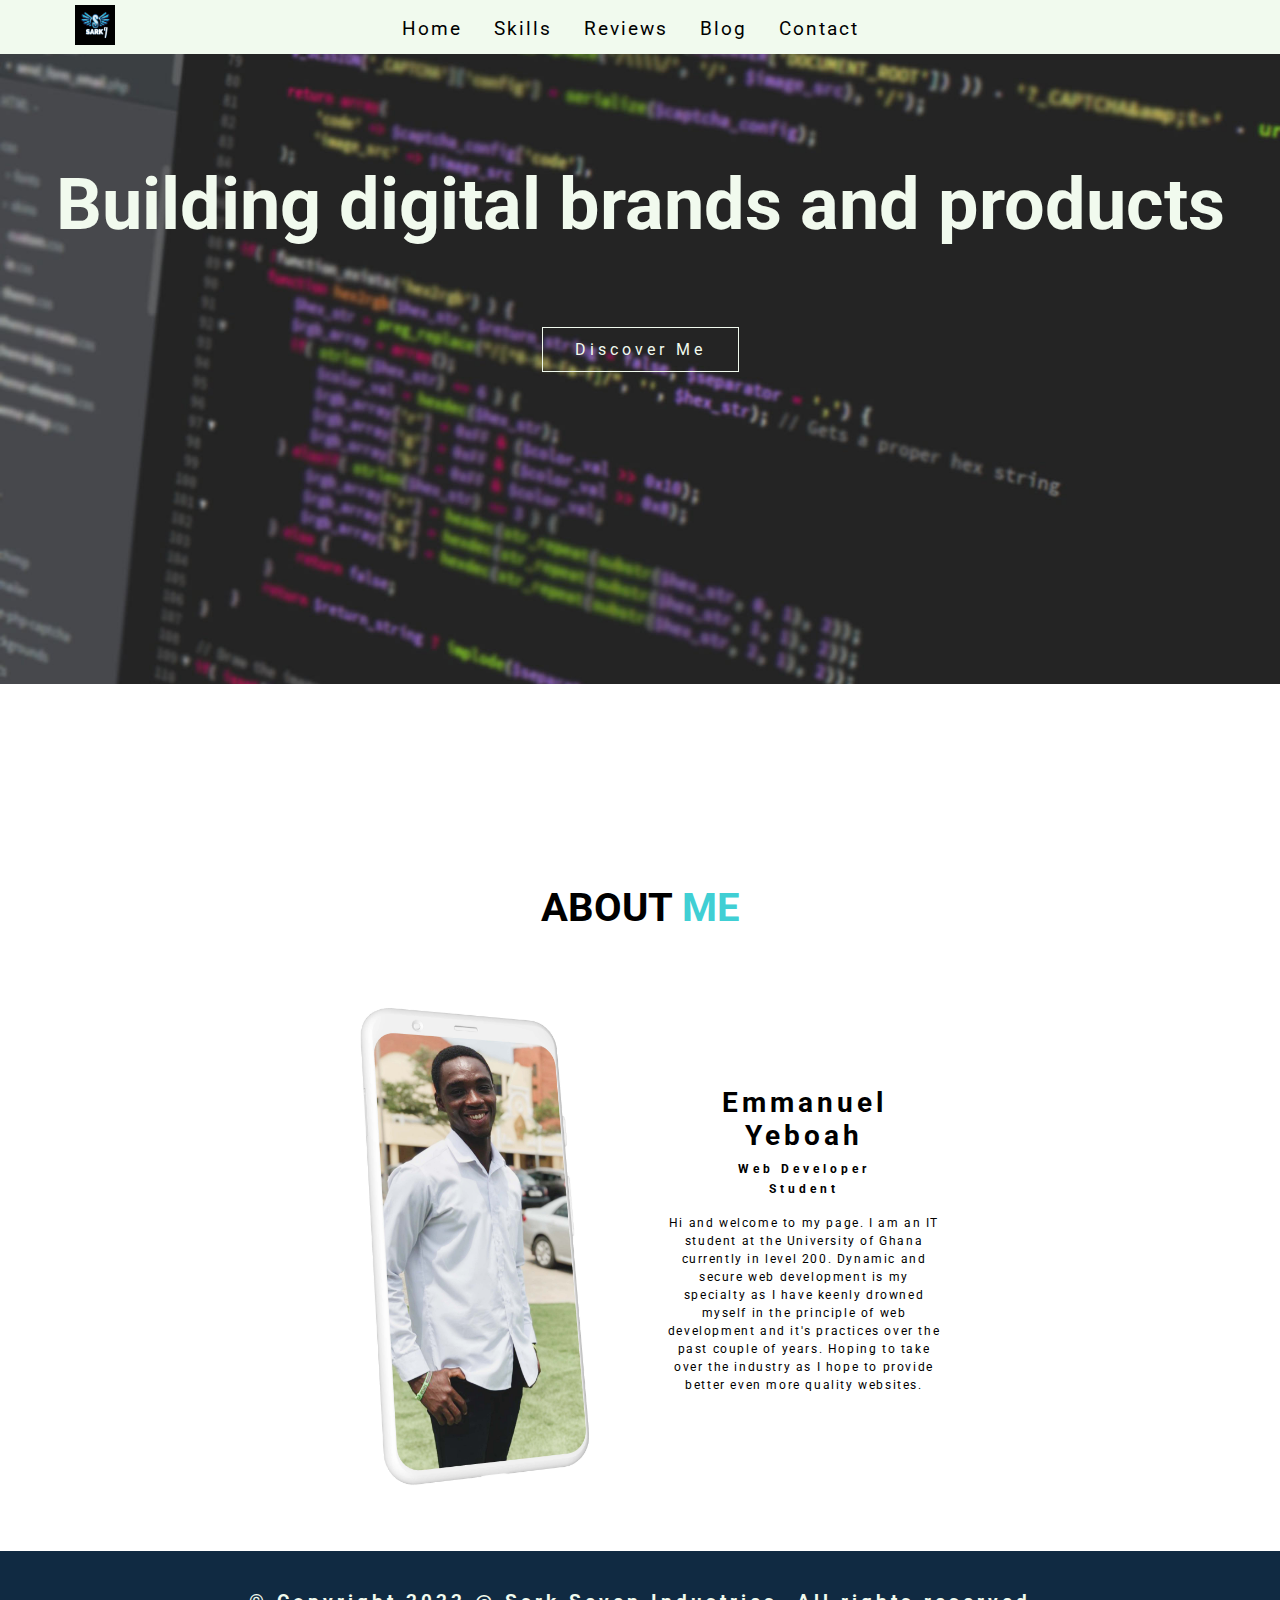
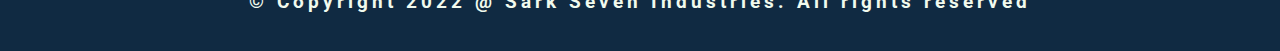
<file: index.html>
<!-- @format -->

<!DOCTYPE html>
<html lang="en">
	<head>
		<meta charset="UTF-8" />
		<meta http-equiv="X-UA-Compatible" content="IE=edge" />
		<meta name="viewport" content="width=device-width, initial-scale=1.0" />
		<link
			rel="stylesheet"
			href="https://cdnjs.cloudflare.com/ajax/libs/font-awesome/4.7.0/css/font-awesome.min.css"
		/>
		<link rel="stylesheet" href="style.css" />
		<link rel="preconnect" href="https://fonts.googleapis.com" />
		<link rel="preconnect" href="https://fonts.gstatic.com" crossorigin />
		<link
			href="https://fonts.googleapis.com/css2?family=Roboto:ital,wght@0,300;0,400;0,500;0,700;1,300;1,400;1,500&display=swap"
			rel="stylesheet"
		/>
		<title>Home Page</title>
	</head>
	<body>
		<header class="main hide-main" id="header">
			<div class="logo-tag">
				<a href="">
					<img class="logo" src="./assets/navimg.jpg" alt="logo" />
				</a>
			</div>
			<div class="nav-menu">
				<ul class="hidden show">
					<li class="navBtn"><a href="home.html">Home</a></li>
					<li class="navBtn"><a href="skills.html">Skills</a></li>
					<li class="navBtn"><a href="reviews.html">Reviews</a></li>
					<li class="navBtn"><a href="blog.html">Blog</a></li>
					<li class="navBtn"><a href="contact.html">Contact</a></li>
				</ul>
			</div>
			<div class="menu-btn">
				<!-- <i
					class="fa fa-times"
					style="font-size: x-large"
					aria-hidden="true"
				></i> -->
				<i class="fa fa-bars" style="font-size: 2em" aria-hidden="true"></i>
			</div>
		</header>
		<main>
			<section class="brand">
				<h1>Building digital brands and products</h1>
				<a href="#me" class="action">discover me </a>
			</section>
		</main>
		<section>
			<h2 id="me">about <span style="color: hsla(182, 63%, 54%)">me</span></h2>
			<article class="avatar">
				<div class="picture">
					<img src="assets/me.jpg" alt="picture" />
				</div>
				<div class="info">
					<h3>Emmanuel Yeboah</h3>
					<h4>Web Developer</h4>
					<h4>Student</h4>
					<p>
						Hi and welcome to my page. I am an IT student at the University of
						Ghana currently in level 200. Dynamic and secure web development is
						my specialty as I have keenly drowned myself in the principle of web
						development and it's practices over the past couple of years. Hoping
						to take over the industry as I hope to provide better even more
						quality websites.
					</p>
				</div>
			</article>
		</section>
		<footer>
			<p>&copy; Copyright 2022 @ Sark Seven Industries. All rights reserved</p>
		</footer>
	</body>
</html>
</file>
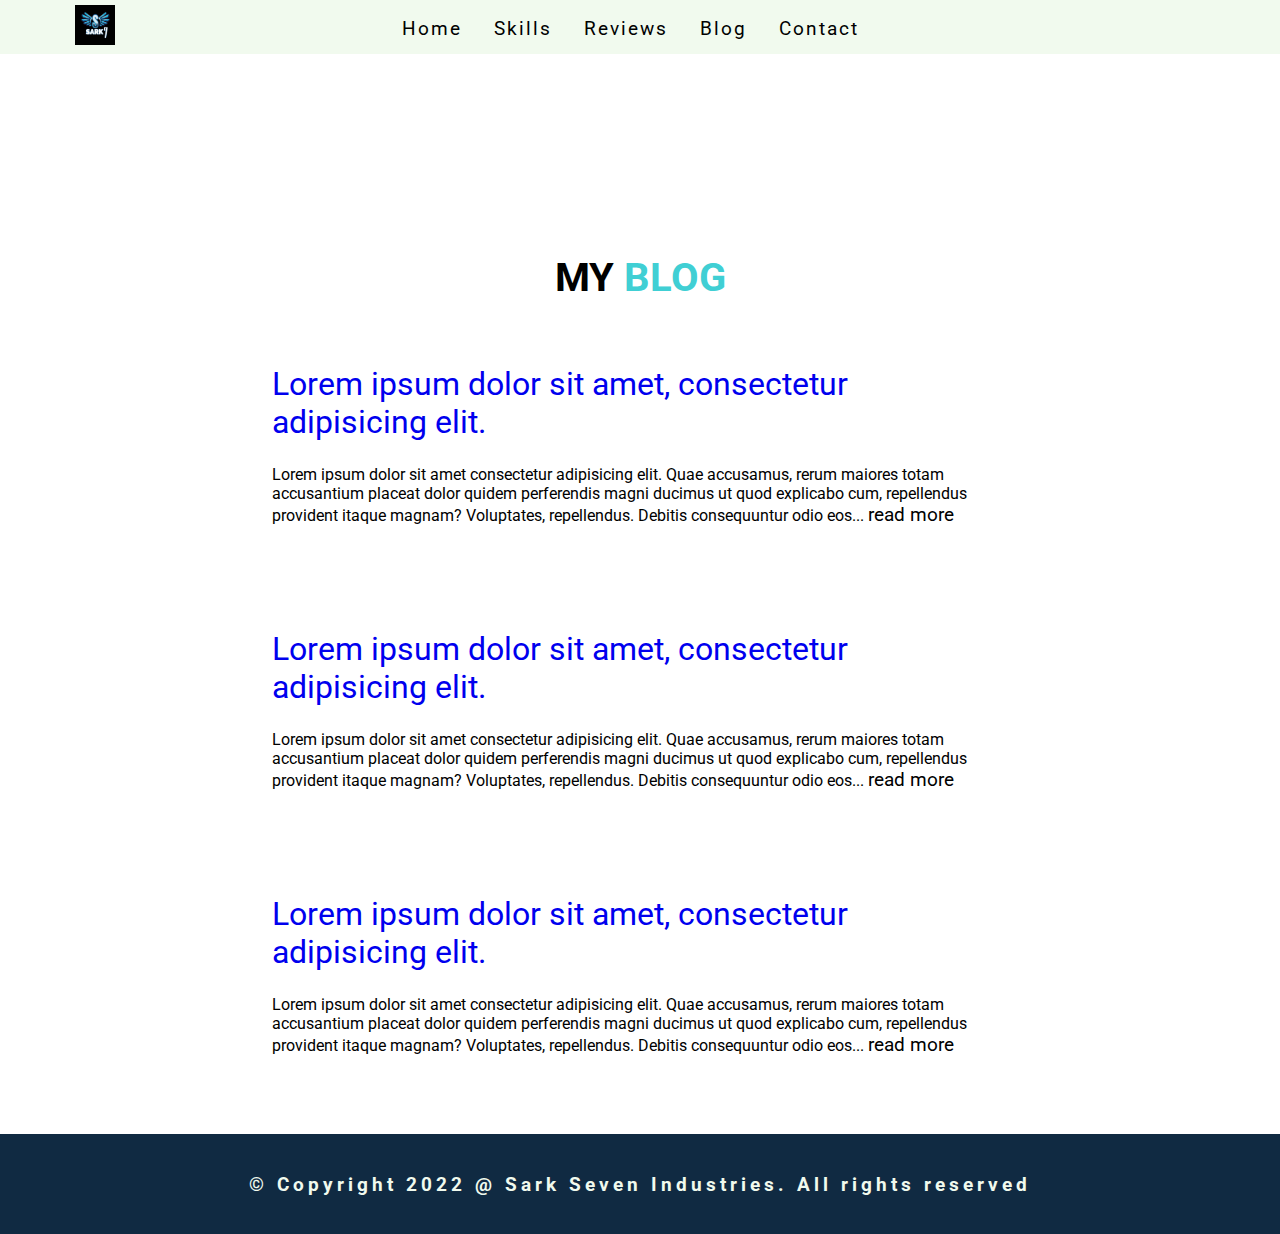
<file: blog.html>
<!-- @format -->

<!DOCTYPE html>
<html lang="en">
	<head>
		<meta charset="UTF-8" />
		<meta http-equiv="X-UA-Compatible" content="IE=edge" />
		<meta name="viewport" content="width=device-width, initial-scale=1.0" />
		<link rel="stylesheet" href="style.css" />
		<link rel="preconnect" href="https://fonts.googleapis.com" />
		<link rel="preconnect" href="https://fonts.gstatic.com" crossorigin />
		<link
			href="https://fonts.googleapis.com/css2?family=Roboto:ital,wght@0,300;0,400;0,500;0,700;1,300;1,400;1,500&display=swap"
			rel="stylesheet"
		/>
		<link
			rel="stylesheet"
			href="https://cdnjs.cloudflare.com/ajax/libs/font-awesome/4.7.0/css/font-awesome.min.css"
		/>
		<title>My Blog</title>
	</head>
	<body>
		<header class="main hide-main" id="header">
			<div class="logo-tag">
				<a href="">
					<img class="logo" src="./assets/navimg.jpg" alt="logo" />
				</a>
			</div>
			<div class="nav-menu">
				<ul class="hidden show">
					<li class="navBtn"><a href="index.html">Home</a></li>
					<li class="navBtn"><a href="skills.html">Skills</a></li>
					<li class="navBtn"><a href="reviews.html">Reviews</a></li>
					<li class="navBtn"><a href="blog.html">Blog</a></li>
					<li class="navBtn"><a href="contact.html">Contact</a></li>
				</ul>
			</div>

			<div class="menu-btn">
				<!-- <i
					class="fa fa-times"
					style="font-size: x-large"
					aria-hidden="true"
				></i> -->
				<i class="fa fa-bars" style="font-size: 2em" aria-hidden="true"></i>
			</div>
		</header>
		<section>
			<h2 id="me">my <span style="color: hsla(182, 63%, 54%)">blog</span></h2>
			<article class="post">
				<a href="#"
					>Lorem ipsum dolor sit amet, consectetur adipisicing elit.</a
				>
				<p>
					Lorem ipsum dolor sit amet consectetur adipisicing elit. Quae
					accusamus, rerum maiores totam accusantium placeat dolor quidem
					perferendis magni ducimus ut quod explicabo cum, repellendus provident
					itaque magnam? Voluptates, repellendus. Debitis consequuntur odio
					eos...
					<span style="cursor: pointer; font-size: 1.2rem">read more</span>
				</p>
			</article>
			<article class="post">
				<a href="#"
					>Lorem ipsum dolor sit amet, consectetur adipisicing elit.</a
				>
				<p>
					Lorem ipsum dolor sit amet consectetur adipisicing elit. Quae
					accusamus, rerum maiores totam accusantium placeat dolor quidem
					perferendis magni ducimus ut quod explicabo cum, repellendus provident
					itaque magnam? Voluptates, repellendus. Debitis consequuntur odio
					eos...
					<span style="cursor: pointer; font-size: 1.2rem">read more</span>
				</p>
			</article>
			<article class="post">
				<a href="#"
					>Lorem ipsum dolor sit amet, consectetur adipisicing elit.</a
				>
				<p>
					Lorem ipsum dolor sit amet consectetur adipisicing elit. Quae
					accusamus, rerum maiores totam accusantium placeat dolor quidem
					perferendis magni ducimus ut quod explicabo cum, repellendus provident
					itaque magnam? Voluptates, repellendus. Debitis consequuntur odio
					eos...
					<span style="cursor: pointer; font-size: 1.2rem">read more</span>
				</p>
			</article>
		</section>
		<footer>
			<p>&copy; Copyright 2022 @ Sark Seven Industries. All rights reserved</p>
		</footer>
	</body>
</html>
</file>
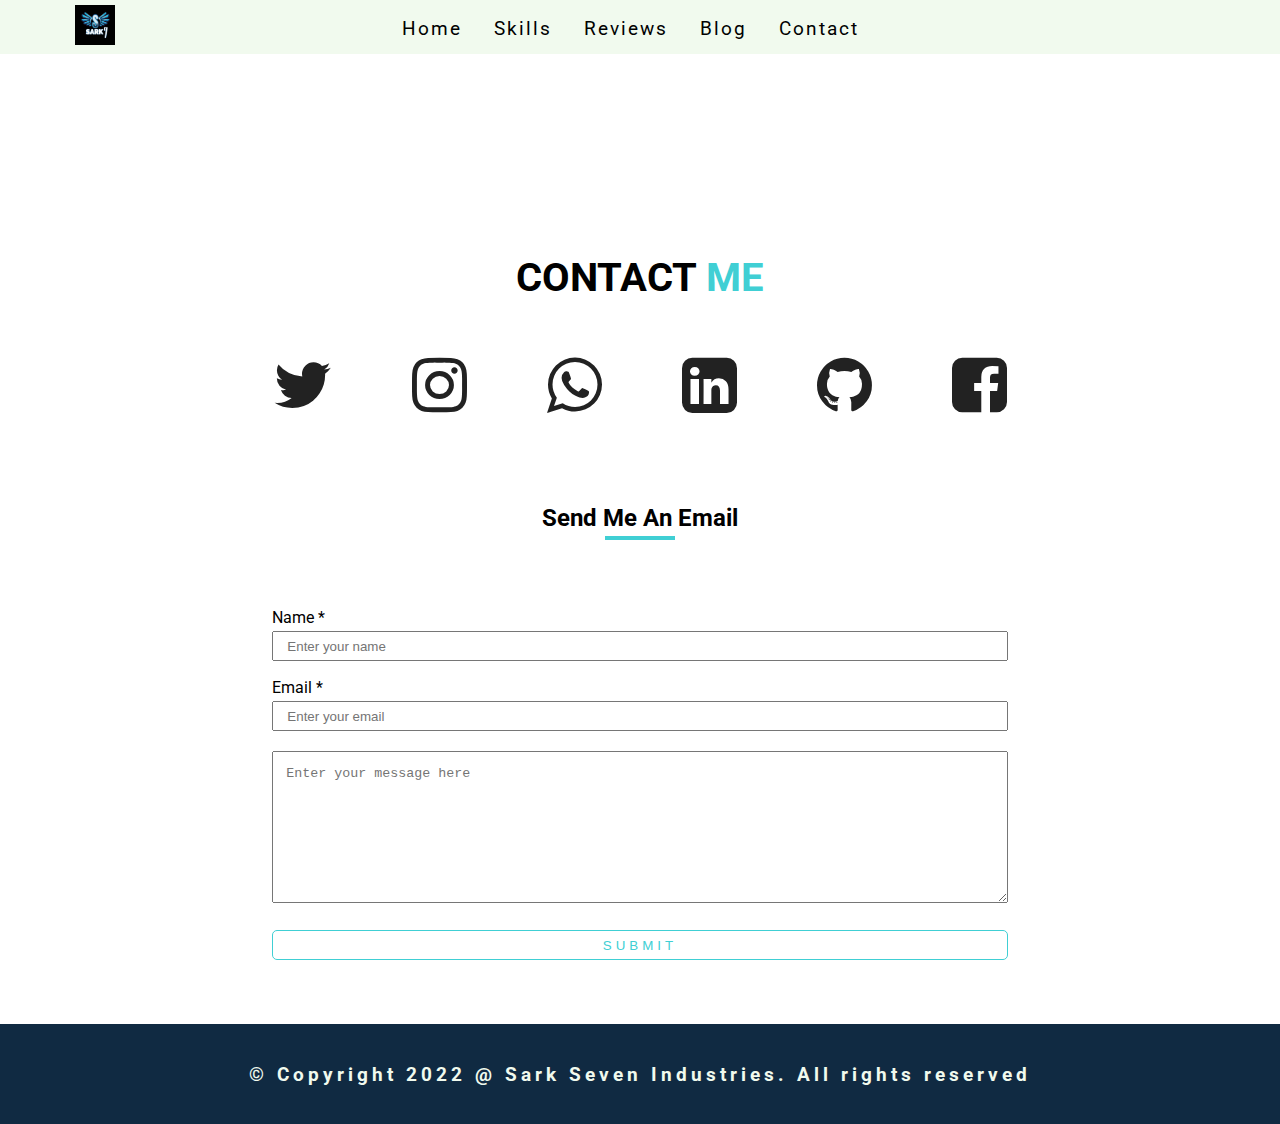
<file: contact.html>
<!-- @format -->

<!DOCTYPE html>
<html lang="en">
	<head>
		<meta charset="UTF-8" />
		<meta http-equiv="X-UA-Compatible" content="IE=edge" />
		<meta name="viewport" content="width=device-width, initial-scale=1.0" />
		<link rel="stylesheet" href="style.css" />
		<link rel="preconnect" href="https://fonts.googleapis.com" />
		<link rel="preconnect" href="https://fonts.gstatic.com" crossorigin />
		<link
			href="https://fonts.googleapis.com/css2?family=Roboto:ital,wght@0,300;0,400;0,500;0,700;1,300;1,400;1,500&display=swap"
			rel="stylesheet"
		/>
		<link
			rel="stylesheet"
			href="https://cdnjs.cloudflare.com/ajax/libs/font-awesome/4.7.0/css/font-awesome.min.css"
		/>
		<title>Contact Me</title>
	</head>
	<body>
		<header class="main hide-main" id="header">
			<div class="logo-tag">
				<a href="">
					<img class="logo" src="./assets/navimg.jpg" alt="logo" />
				</a>
			</div>
			<div class="nav-menu">
				<ul class="hidden show">
					<li class="navBtn"><a href="index.html">Home</a></li>
					<li class="navBtn"><a href="skills.html">Skills</a></li>
					<li class="navBtn"><a href="reviews.html">Reviews</a></li>
					<li class="navBtn"><a href="blog.html">Blog</a></li>
					<li class="navBtn"><a href="contact.html">Contact</a></li>
				</ul>
			</div>

			<div class="menu-btn">
				<!-- <i
					class="fa fa-times"
					style="font-size: x-large"
					aria-hidden="true"
				></i> -->
				<i class="fa fa-bars" style="font-size: 2em" aria-hidden="true"></i>
			</div>
		</header>
		<section>
			<h2 id="me">
				contact <span style="color: hsla(182, 63%, 54%)">me</span>
			</h2>
			<div class="socials">
				<a href="https://twitter.com/Icha_sanchez" class="icon"
					><i class="fa fa-twitter" aria-hidden="true"></i
				></a>

				<a href="" class="icon"
					><i class="ig fa fa-instagram" aria-hidden="true"></i
				></a>

				<a href="https://wa.me/qr/B6F2T2EL66END1" class="icon"
					><i class="fa fa-whatsapp" aria-hidden="true"></i
				></a>

				<a
					href="https://www.linkedin.com/in/emmanuel-yeboah-583889209/"
					class="icon"
					><i class="fa fa-linkedin-square" aria-hidden="true"></i
				></a>

				<a href="https://github.com/IchaCoder " class="icon"
					><i class="fa fa-github" aria-hidden="true"></i
				></a>

				<a href="https://web.facebook.com/ichabord.yeboah/" class="icon"
					><i class="fa fa-facebook-square" aria-hidden="true"></i
				></a>
			</div>
		</section>
		<section class="email-form">
			<div>
				<h3>Send me an email</h3>
				<div class="underline"></div>
			</div>
			<form>
				<label for="name">Name *</label>
				<input type="text" name="name" placeholder="Enter your name" />
				<label for="email">Email *</label>
				<input type="email" name="email" placeholder="Enter your email" />
				<textarea
					name=""
					placeholder="Enter your message here"
					colss="30"
					rows="10"
				></textarea>
				<button type="submit">submit</button>
			</form>
		</section>
		<footer>
			<p>&copy; Copyright 2022 @ Sark Seven Industries. All rights reserved</p>
		</footer>
	</body>
</html>
</file>
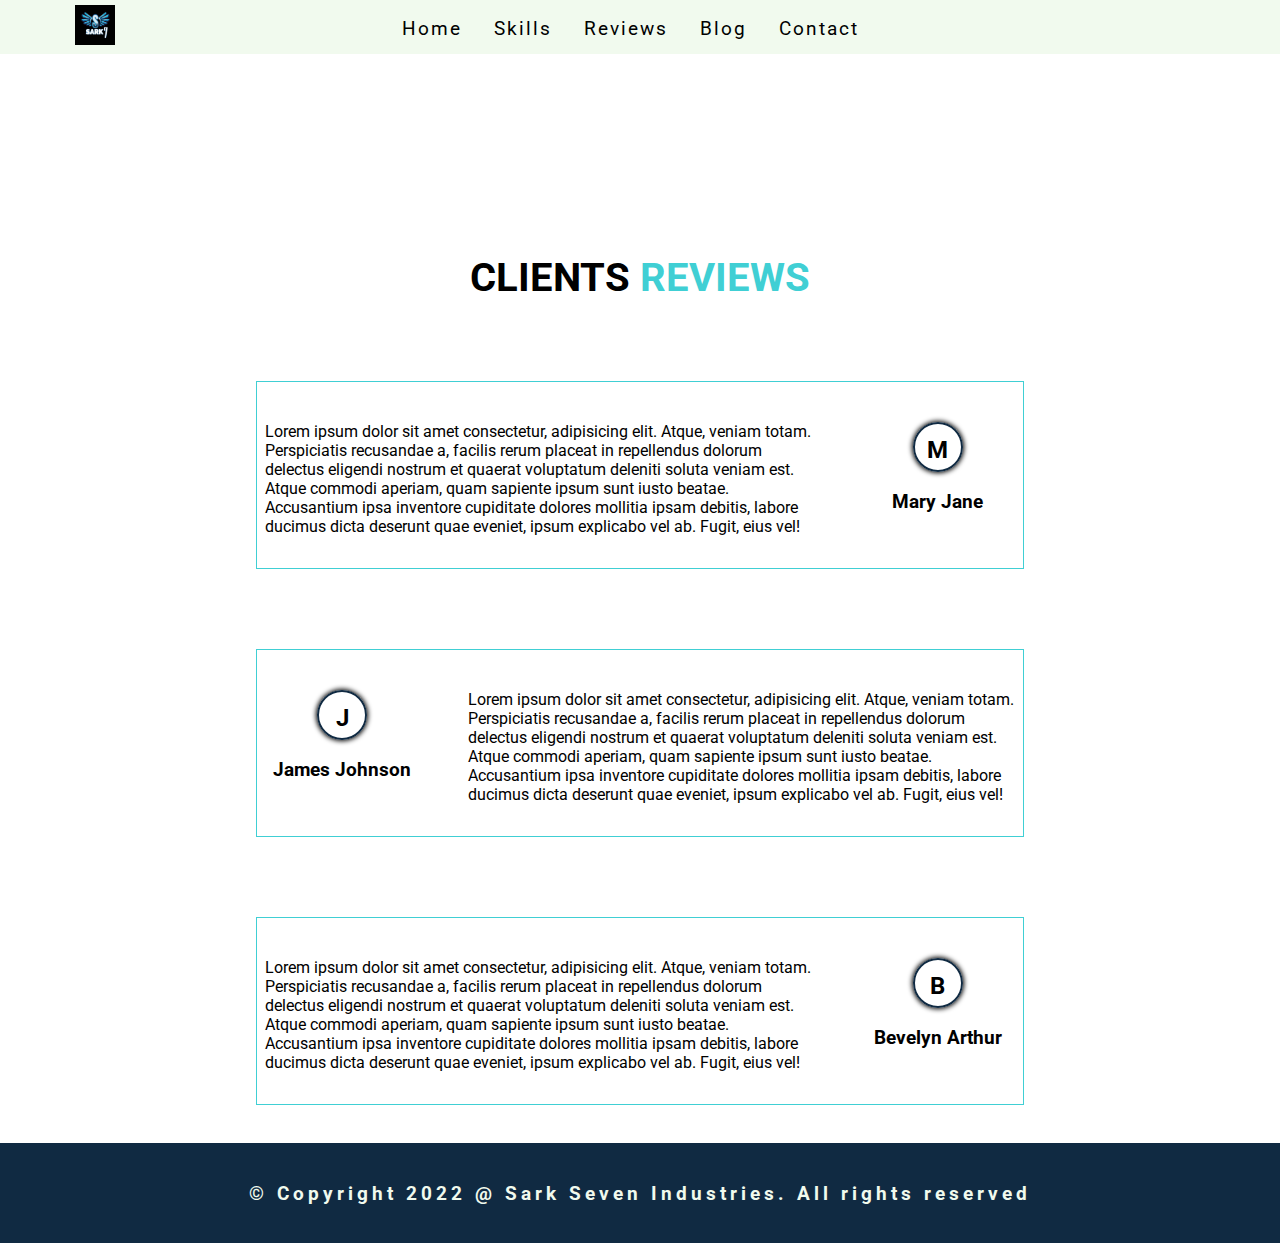
<file: reviews.html>
<!-- @format -->

<!DOCTYPE html>
<html lang="en">
	<head>
		<meta charset="UTF-8" />
		<meta http-equiv="X-UA-Compatible" content="IE=edge" />
		<meta name="viewport" content="width=device-width, initial-scale=1.0" />
		<link rel="stylesheet" href="style.css" />
		<link rel="preconnect" href="https://fonts.googleapis.com" />
		<link rel="preconnect" href="https://fonts.gstatic.com" crossorigin />
		<link
			href="https://fonts.googleapis.com/css2?family=Roboto:ital,wght@0,300;0,400;0,500;0,700;1,300;1,400;1,500&display=swap"
			rel="stylesheet"
		/>
		<link
			rel="stylesheet"
			href="https://cdnjs.cloudflare.com/ajax/libs/font-awesome/4.7.0/css/font-awesome.min.css"
		/>
		<title>Reviews</title>
	</head>
	<body>
		<header class="main hide-main" id="header">
			<div class="logo-tag">
				<a href="">
					<img class="logo" src="./assets/navimg.jpg" alt="logo" />
				</a>
			</div>
			<div class="nav-menu">
				<ul class="hidden show">
					<li class="navBtn"><a href="index.html">Home</a></li>
					<li class="navBtn"><a href="skills.html">Skills</a></li>
					<li class="navBtn"><a href="reviews.html">Reviews</a></li>
					<li class="navBtn"><a href="blog.html">Blog</a></li>
					<li class="navBtn"><a href="contact.html">Contact</a></li>
				</ul>
			</div>
			<div class="menu-btn">
				<!-- <i
					class="fa fa-times"
					style="font-size: x-large"
					aria-hidden="true"
				></i> -->
				<i class="fa fa-bars" style="font-size: 2em" aria-hidden="true"></i>
			</div>
		</header>
		<section>
			<h2 id="me">
				clients <span style="color: hsla(182, 63%, 54%)">Reviews</span>
			</h2>
			<article>
				<div class="client">
					<div class="client-name">
						<div class="name-avatar">M</div>
						<h3>Mary Jane</h3>
					</div>
					<p>
						Lorem ipsum dolor sit amet consectetur, adipisicing elit. Atque,
						veniam totam. Perspiciatis recusandae a, facilis rerum placeat in
						repellendus dolorum delectus eligendi nostrum et quaerat voluptatum
						deleniti soluta veniam est. Atque commodi aperiam, quam sapiente
						ipsum sunt iusto beatae. Accusantium ipsa inventore cupiditate
						dolores mollitia ipsam debitis, labore ducimus dicta deserunt quae
						eveniet, ipsum explicabo vel ab. Fugit, eius vel!
					</p>
				</div>
				<div class="client">
					<div class="client-name">
						<div class="name-avatar">J</div>
						<h3>James Johnson</h3>
					</div>
					<p>
						Lorem ipsum dolor sit amet consectetur, adipisicing elit. Atque,
						veniam totam. Perspiciatis recusandae a, facilis rerum placeat in
						repellendus dolorum delectus eligendi nostrum et quaerat voluptatum
						deleniti soluta veniam est. Atque commodi aperiam, quam sapiente
						ipsum sunt iusto beatae. Accusantium ipsa inventore cupiditate
						dolores mollitia ipsam debitis, labore ducimus dicta deserunt quae
						eveniet, ipsum explicabo vel ab. Fugit, eius vel!
					</p>
				</div>
				<div class="client">
					<div class="client-name">
						<div class="name-avatar">B</div>
						<h3>Bevelyn Arthur</h3>
					</div>
					<p>
						Lorem ipsum dolor sit amet consectetur, adipisicing elit. Atque,
						veniam totam. Perspiciatis recusandae a, facilis rerum placeat in
						repellendus dolorum delectus eligendi nostrum et quaerat voluptatum
						deleniti soluta veniam est. Atque commodi aperiam, quam sapiente
						ipsum sunt iusto beatae. Accusantium ipsa inventore cupiditate
						dolores mollitia ipsam debitis, labore ducimus dicta deserunt quae
						eveniet, ipsum explicabo vel ab. Fugit, eius vel!
					</p>
				</div>
			</article>
		</section>
		<footer>
			<p>&copy; Copyright 2022 @ Sark Seven Industries. All rights reserved</p>
		</footer>
	</body>
</html>
</file>
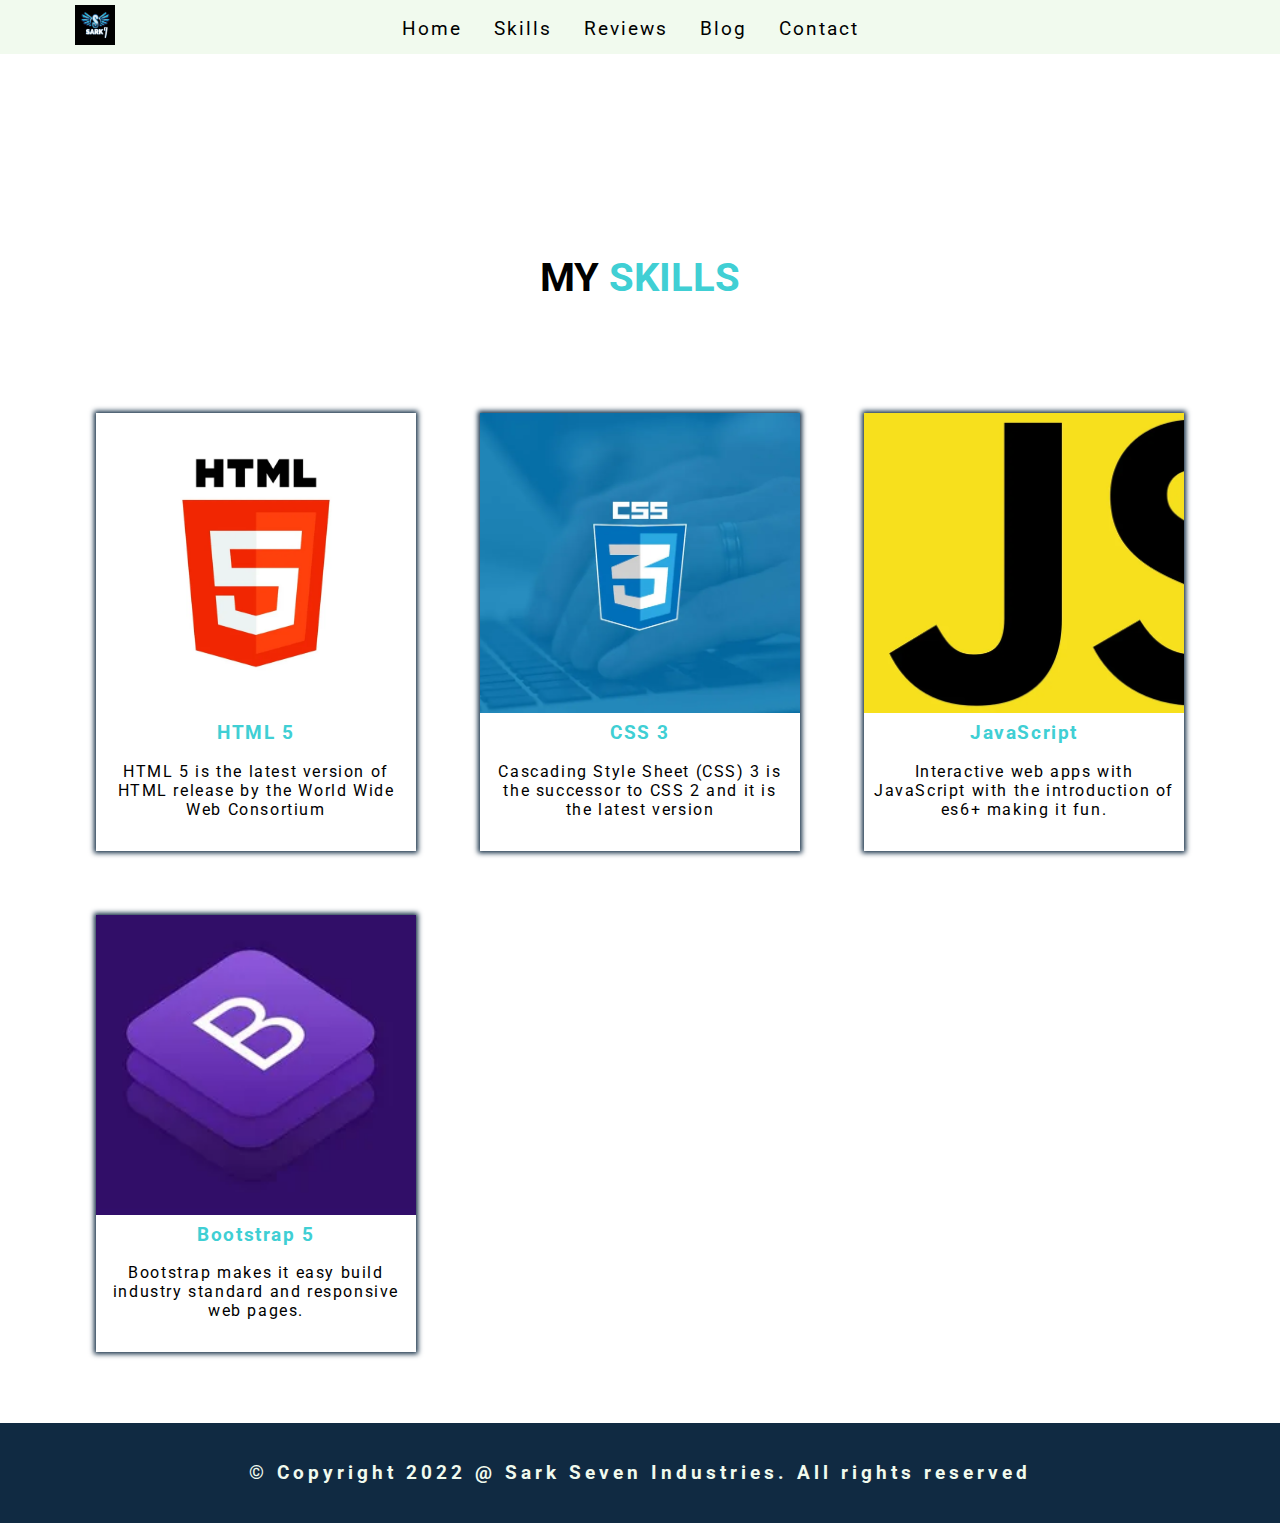
<file: skills.html>
<!-- @format -->

<!DOCTYPE html>
<html lang="en">
	<head>
		<meta charset="UTF-8" />
		<meta http-equiv="X-UA-Compatible" content="IE=edge" />
		<meta name="viewport" content="width=device-width, initial-scale=1.0" />
		<link rel="stylesheet" href="style.css" />
		<link rel="preconnect" href="https://fonts.googleapis.com" />
		<link rel="preconnect" href="https://fonts.gstatic.com" crossorigin />
		<link
			href="https://fonts.googleapis.com/css2?family=Roboto:ital,wght@0,300;0,400;0,500;0,700;1,300;1,400;1,500&display=swap"
			rel="stylesheet"
		/>
		<link
			rel="stylesheet"
			href="https://cdnjs.cloudflare.com/ajax/libs/font-awesome/4.7.0/css/font-awesome.min.css"
		/>
		<title>My skills</title>
	</head>
	<body>
		<header class="main hide-main" id="header">
			<div class="logo-tag">
				<a href="">
					<img class="logo" src="./assets/navimg.jpg" alt="logo" />
				</a>
			</div>
			<div class="nav-menu">
				<ul class="hidden show">
					<li class="navBtn"><a href="index.html">Home</a></li>
					<li class="navBtn"><a href="skills.html">Skills</a></li>
					<li class="navBtn"><a href="reviews.html">Reviews</a></li>
					<li class="navBtn"><a href="blog.html">Blog</a></li>
					<li class="navBtn"><a href="contact.html">Contact</a></li>
				</ul>
			</div>
			<div class="menu-btn">
				<!-- <i
					class="fa fa-times"
					style="font-size: x-large"
					aria-hidden="true"
				></i> -->
				<i class="fa fa-bars" style="font-size: 2em" aria-hidden="true"></i>
			</div>
		</header>
		<div>
			<h2 id="me">my <span style="color: hsla(182, 63%, 54%)">skills</span></h2>
			<section class="group">
				<article class="figure">
					<figure>
						<div>
							<img
								src="assets/Logo+HTML5.webp"
								alt="html5"
								width="100%"
								height="300px"
							/>
						</div>
						<figcaption>
							<h3>HTML 5</h3>
							<p>
								HTML 5 is the latest version of HTML release by the World Wide
								Web Consortium
							</p>
						</figcaption>
					</figure>
				</article>
				<article class="figure">
					<figure>
						<div>
							<img
								src="assets/css3.webp"
								alt="css3"
								width="100%"
								height="300px"
							/>
						</div>
						<figcaption>
							<h3>CSS 3</h3>
							<p>
								Cascading Style Sheet (CSS) 3 is the successor to CSS 2 and it
								is the latest version
							</p>
						</figcaption>
					</figure>
				</article>
				<article class="figure">
					<figure>
						<div>
							<img
								src="assets/javascript.webp"
								alt="javascript"
								width="100%"
								height="300px"
							/>
						</div>
						<figcaption>
							<h3>JavaScript</h3>
							<p>
								Interactive web apps with JavaScript with the introduction of
								es6+ making it fun.
							</p>
						</figcaption>
					</figure>
				</article>
				<article class="figure">
					<figure>
						<div>
							<img
								src="assets/bs.webp"
								alt="bootstrap5"
								width="100%"
								height="300px"
							/>
						</div>
						<figcaption>
							<h3>Bootstrap 5</h3>
							<p>
								Bootstrap makes it easy build industry standard and responsive
								web pages.
							</p>
						</figcaption>
					</figure>
				</article>
			</section>
		</div>
		<footer>
			<p>&copy; Copyright 2022 @ Sark Seven Industries. All rights reserved</p>
		</footer>
	</body>
</html>
</file>
<file: style.css>
/** @format */

* {
	box-sizing: border-box;
	margin: 0;
	padding: 0;
	/* outline: 1px solid red; */
	scroll-behavior: smooth;
}

body {
	font-family: roboto, cursive;
}

header {
	padding: 5px;
	background: #f1faee;
}
.logo {
	width: 40px;
	height: 40px;
	margin-left: 70px;
}
.nav-menu ul li a {
	letter-spacing: 2px;
	text-decoration: none;
	color: var(--primary-black);
	font-size: 1.2rem;
	transition: all 0.5s 0s ease;
}
.nav-menu ul li a:hover {
	text-decoration: var(--text-decoration);
	color: var(--primary-black);
	font-size: 1.2rem;
	padding: 5px;
	font-weight: bolder;
	color: var(--primary-blue);
}
.nav-menu ul li {
	list-style: none;
}
.nav-menu ul {
	display: none;
	grid-template-columns: repeat(4, 1fr);
	grid-gap: 1em;
	margin-top: 12px;
	margin-left: 10px;
	margin-left: -20px;
}
.main {
	display: grid;
	grid-template-columns: 1fr 1fr 1fr;
	box-shadow: var(--box-shadow);
}

.menu-btn {
	display: flex;
	justify-content: end;
	margin-right: 1em;
	margin-top: 0.5em;
}

.icon {
	font-size: 3em;
	color: #222;
}

.socials {
	display: flex;
	gap: 1em;
	justify-content: center;
	max-width: 100%;
	margin-top: 3em;
}

main {
	background-image: url("assets/bg.jpg");
	background-position: center;
	background-size: cover;
	height: 70vh;
	background-repeat: no-repeat;
}

.brand {
	display: grid;
	place-items: center;
}

.brand h1 {
	color: #f1faee;
	font-size: 2.5rem;
	text-align: center;
	padding-top: 3.5em;
	font-weight: bold;
}

.action {
	text-decoration: none;
	color: #f1faee;
	border: 1px solid #f1faee;
	padding: 0.5em 1.25em;
	background: transparent;
	text-transform: capitalize;
	margin-top: 5em;
	letter-spacing: 0.25rem;
	transition: all 0.4s ease-in-out;
}

.action:hover {
	background: #f1faee;
	color: #222;
}

h2 {
	text-transform: uppercase;
	text-align: center;
	margin-top: 5em;
	font-size: 2.5rem;
}

.picture img {
	width: 250px;
	height: 450px;
}

.avatar {
	display: flex;
	flex-direction: column;
	gap: 1rem;
	margin-top: 2em;
}
.picture {
	display: grid;
	justify-items: center;
}

article .info {
	padding: 1em;
	display: grid;
	align-content: center;
}

.info * {
	text-align: center;
	padding: 0.25em;
	letter-spacing: 0.25rem;
}
.info h3 {
	font-size: 1.75em;
}

.info h4 {
	font-size: 0.75rem;
}
.info p {
	letter-spacing: 0.1rem;
	font-size: 0.75rem;
	margin-top: 1em;
	line-height: 1.5;
}

footer {
	margin-top: 2em;
	padding: 2em;
	font-size: 1.2rem;
	font-weight: bold;
	background: hsl(209, 61%, 16%);
	color: #f1faee;
	letter-spacing: 0.25rem;
	text-align: center;
}

.figure {
	margin: 2em;
}

figure div {
	display: grid;
	justify-items: center;
}

figcaption * {
	padding: 0.5em;
	text-align: center;
	letter-spacing: 0.1rem;
}

figcaption h3 {
	color: hsla(182, 63%, 54%);
}

figcaption p {
	padding-bottom: 2em;
}

figure div img {
	object-fit: cover;
}

figure {
	box-shadow: 0 0 5px 2px hsl(209, 61%, 16%);
}

.group {
	display: grid;
	grid-template-columns: repeat(auto-fit, minmax(300px, 1fr));
	margin-top: 5em;
}

.name-avatar {
	padding: 0.5em;
	width: 50px;
	height: 50px;
	border-radius: 50%;
	display: grid;
	place-items: center;
	border: 2px solid hsl(209, 61%, 16%);
	margin-inline: auto;
	box-shadow: 0 0 5px 1px;
	font-weight: bold;
	font-size: 1.5rem;
}

.client {
	margin-top: 5em;
	padding-top: 2em;
	border: 1px solid hsla(182, 63%, 54%);
}

.client p {
	padding: 1em 0.5em;
}

.client-name h3 {
	text-align: center;
	padding-block: 1em;
}

.post {
	margin-top: 3em;
	padding: 1em;
}

.post a {
	text-decoration: none;
	font-size: 2em;
}

.post p {
	padding-block: 1.5em;
}

.email-form {
	margin-top: 5em;
}

.email-form div {
	max-width: 50%;
	margin-inline: auto;
}

.email-form div .underline {
	width: 70px;
	height: 4px;
	background: hsla(182, 63%, 54%);
	margin-top: 0.25em;
}

.email-form div h3 {
	text-align: center;
	font-size: 1.5rem;
	text-transform: capitalize;
}

form {
	max-width: 90%;
	margin: 3em auto;
	padding: 1em;
	display: flex;
	flex-direction: column;
}

form label {
	padding: 0.25em 0;
}
form input {
	margin-bottom: 1em;
	height: 30px;
}

input::placeholder {
	padding-left: 1em;
}

textarea {
	margin-top: 0.5em;
}

textarea::placeholder {
	padding: 1em;
}

button[type="submit"] {
	outline: none;
	margin-top: 2em;
	padding: 0.5em;
	color: hsla(182, 63%, 54%);
	letter-spacing: 0.25rem;
	text-transform: uppercase;
	cursor: pointer;
	border-radius: 5px;
	transition: all 0.3s linear;
	border: 1px solid hsla(182, 63%, 54%);
	background: transparent;
}

button[type="submit"]:hover {
	background: hsla(182, 63%, 54%);
	color: #f1faee;
}

@media (min-width: 568px) {
	.brand h1 {
		font-size: 4.5rem;
		padding-top: 1.5em;
	}

	.action {
		padding: 0.75em 2em;
	}
	.avatar {
		display: grid;
		grid-template-columns: repeat(2, 1fr);
		max-width: 80%;
		margin-inline: auto;
	}
}

@media (min-width: 768px) {
	.nav-menu .show {
		display: flex;
		gap: 2em;
	}
	.menu-btn {
		display: none;
	}

	.picture img {
		width: 300px;
		height: 550px;
	}
	.avatar {
		max-width: 50%;
	}
	.group {
		max-width: 90%;
		margin-inline: auto;
	}
	.client {
		display: flex;
		gap: 2em;
		max-width: 60%;
		margin-inline: auto;
	}
	.client-name {
		width: 900px;
		padding: 0.5em;
	}
	.client p {
		padding: 0.5em;
		padding-bottom: 2em;
	}
	.client:nth-child(odd) .client-name {
		order: 2;
	}
	.post {
		max-width: 60%;
		margin-inline: auto;
	}
	.socials {
		gap: 5em;
	}
	.icon {
		font-size: 4em;
	}
	form {
		max-width: 60%;
	}
}
</file>
